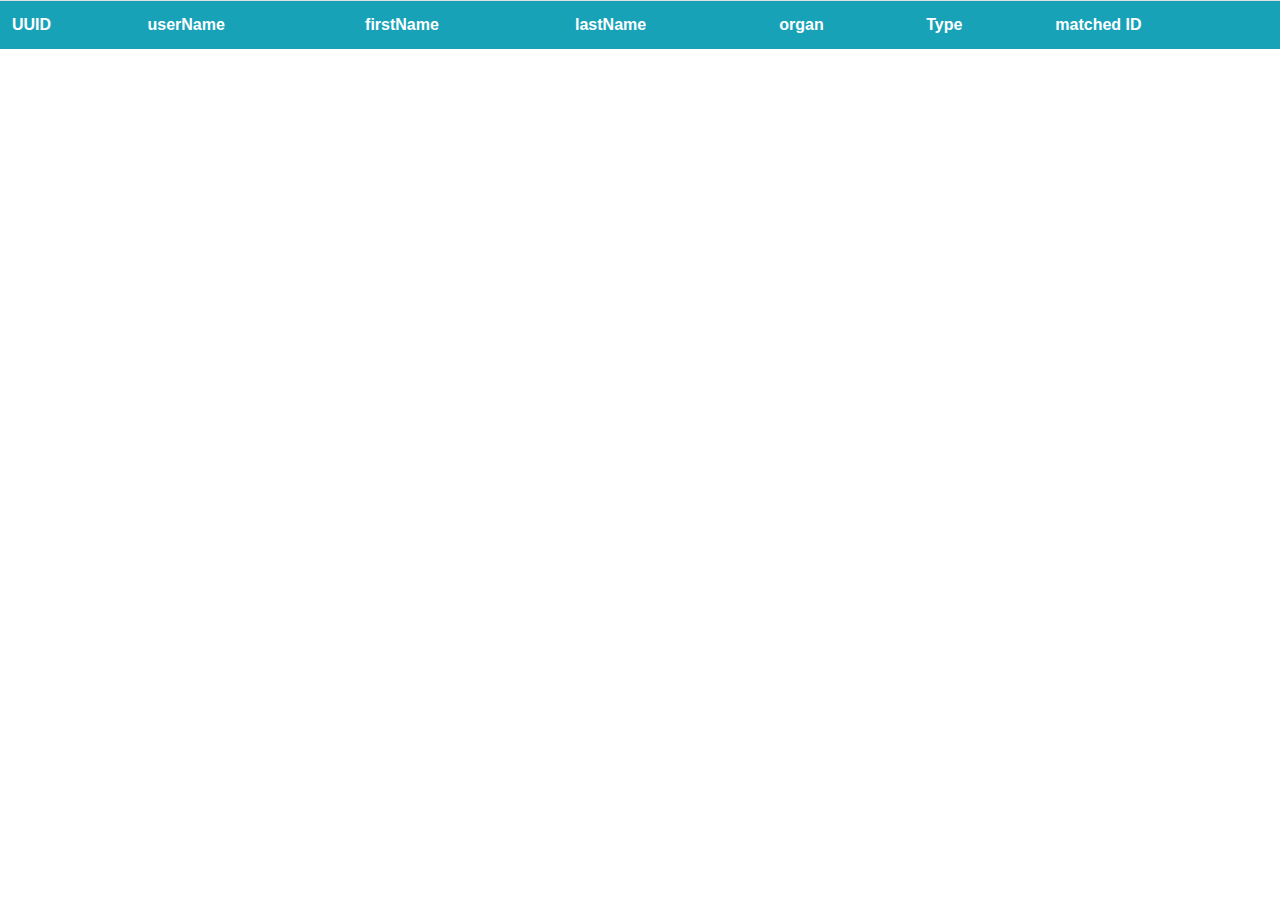
<file: index.html>
<!DOCTYPE html>
<!--[if lt IE 7]>      <html class="no-js lt-ie9 lt-ie8 lt-ie7"> <![endif]-->
<!--[if IE 7]>         <html class="no-js lt-ie9 lt-ie8"> <![endif]-->
<!--[if IE 8]>         <html class="no-js lt-ie9"> <![endif]-->
<!--[if gt IE 8]>      <html class="no-js"> <!--<![endif]-->
<html>

<head>
    <meta charset="utf-8">
    <meta http-equiv="X-UA-Compatible" content="IE=edge">
    <title></title>
    <meta name="description" content="">
    <meta name="viewport" content="width=device-width, initial-scale=1">
    <link rel="stylesheet" href="">
    <link rel="stylesheet" href="https://stackpath.bootstrapcdn.com/bootstrap/4.3.1/css/bootstrap.min.css"
        integrity="sha384-ggOyR0iXCbMQv3Xipma34MD+dH/1fQ784/j6cY/iJTQUOhcWr7x9JvoRxT2MZw1T" crossorigin="anonymous">
    <style>
        th {
            color: #fff;
        }
    </style>
</head>

<body>

    <table class="table table-striped">
        <tr class="bg-info">
            <th>UUID</th>
            <th>userName</th>
            <th>firstName</th>
            <th>lastName</th>
            <th>organ</th>
            <th>Type</th>
            <th>matched ID</th>
        </tr>

        <tbody id="myTable">

        </tbody>
    </table>
    <script src="js/jquery-3.5.1.min.js"></script>


    <script>
        var myArray = []

        $.ajax({
            method: 'GET',
            url: "http://localhost:3000/user/readallUsers",
            success: function (response) {
                myArray = response.message
                buildTable(myArray)
                console.log(typeof myArray)
                console.log(myArray)
                console.log("-----------------------")
                console.log(Object.keys(myArray).length)
                console.log(myArray[0].Key)
                console.log(myArray[0].Record)
                console.log(myArray[0].Record.firstName)
                // console.log(JSON.stringify(myArray))

            }
        })



        function buildTable(data) {
            var table = document.getElementById('myTable')

            for (var i = 0; i < data.length; i++) {

                var row = `<tr>
                             <td>${data[i].Record.UUID}</td>
							<td>${data[i].Record.userName}</td>
                            <td>${data[i].Record.firstName}</td>
                            <td>${data[i].Record.lastName}</td>
                            <td>${data[i].Record.organ}</td>
                            <td>${data[i].Record.type}</td>
                            <td>${data[i].Record.match}</td>
					  </tr>`
                table.innerHTML += row

            }

        }
    </script>
</body>

</html>
</file>
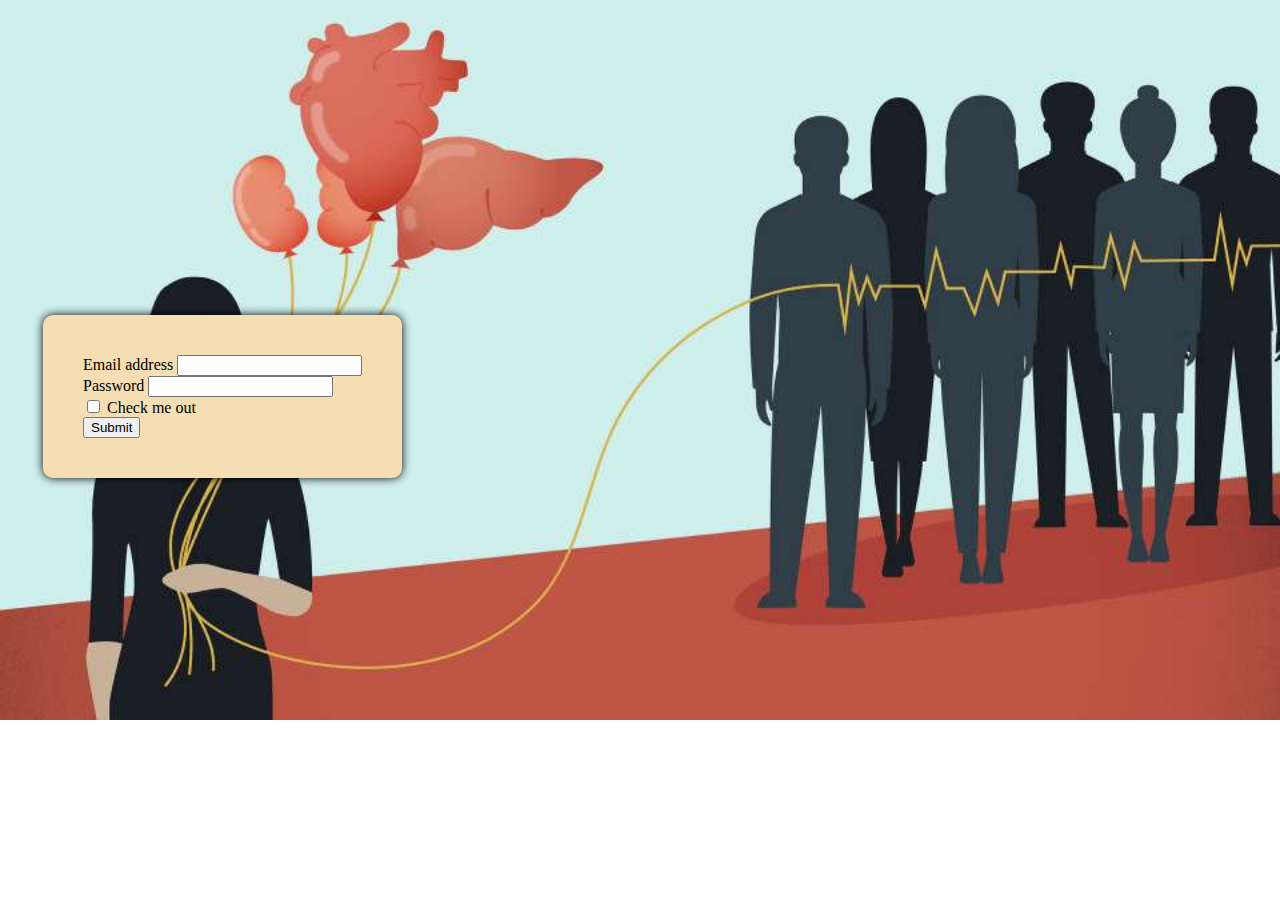
<file: site/index.html>
<!DOCTYPE html>
<!--[if lt IE 7]>      <html class="no-js lt-ie9 lt-ie8 lt-ie7"> <![endif]-->
<!--[if IE 7]>         <html class="no-js lt-ie9 lt-ie8"> <![endif]-->
<!--[if IE 8]>         <html class="no-js lt-ie9"> <![endif]-->
<!--[if gt IE 8]>      <html class="no-js"> <!--<![endif]-->
<html>
    <head>
        <meta charset="utf-8">
        <meta http-equiv="X-UA-Compatible" content="IE=edge">
        <title></title>
        <meta name="description" content="">
        <meta name="viewport" content="width=device-width, initial-scale=1">
        
        <link rel="stylesheet" href="https://cdn.jsdelivr.net/npm/bootstrap@4.6.0/dist/css/bootstrap.min.css" integrity="sha384-B0vP5xmATw1+K9KRQjQERJvTumQW0nPEzvF6L/Z6nronJ3oUOFUFpCjEUQouq2+l" crossorigin="anonymous">
        <link rel="stylesheet" type="text/css" href="css/global.css">
    </head>
    <body class="bg">
        <script src="https://code.jquery.com/jquery-3.5.1.slim.min.js" integrity="sha384-DfXdz2htPH0lsSSs5nCTpuj/zy4C+OGpamoFVy38MVBnE+IbbVYUew+OrCXaRkfj" crossorigin="anonymous"></script>
        <script src="https://cdn.jsdelivr.net/npm/popper.js@1.16.1/dist/umd/popper.min.js" integrity="sha384-9/reFTGAW83EW2RDu2S0VKaIzap3H66lZH81PoYlFhbGU+6BZp6G7niu735Sk7lN" crossorigin="anonymous"></script>
        <script src="https://cdn.jsdelivr.net/npm/bootstrap@4.6.0/dist/js/bootstrap.min.js" integrity="sha384-+YQ4JLhjyBLPDQt//I+STsc9iw4uQqACwlvpslubQzn4u2UU2UFM80nGisd026JF" crossorigin="anonymous"></script>
        
        <section class="container-fluid ">
            <section class="row justify-content-center">
                <section class="col-12 col-sm-6 col-md-3">
                    <form class="form-container">
                        <div class="form-group">
                          <label for="exampleInputEmail1">Email address</label>
                          <input type="email" class="form-control" id="exampleInputEmail1" aria-describedby="emailHelp">
                        </div>
                        <div class="form-group">
                          <label for="exampleInputPassword1">Password</label>
                          <input type="password" class="form-control" id="exampleInputPassword1">
                        </div>
                        <div class="form-group form-check">
                          <input type="checkbox" class="form-check-input" id="exampleCheck1">
                          <label class="form-check-label" for="exampleCheck1">Check me out</label>
                        </div>
                        <button type="submit" class="btn btn-primary btn-block" onclick="loadLandinPage()">Submit</button>
                      </form>           
                </section>
            </section>

        </section>
        <script>
          function loadLandinPage(){
            window.open("http://127.0.0.1:5500/site/landing.html#","_blank");
          }
        </script>
    </body>
</html>
</file>
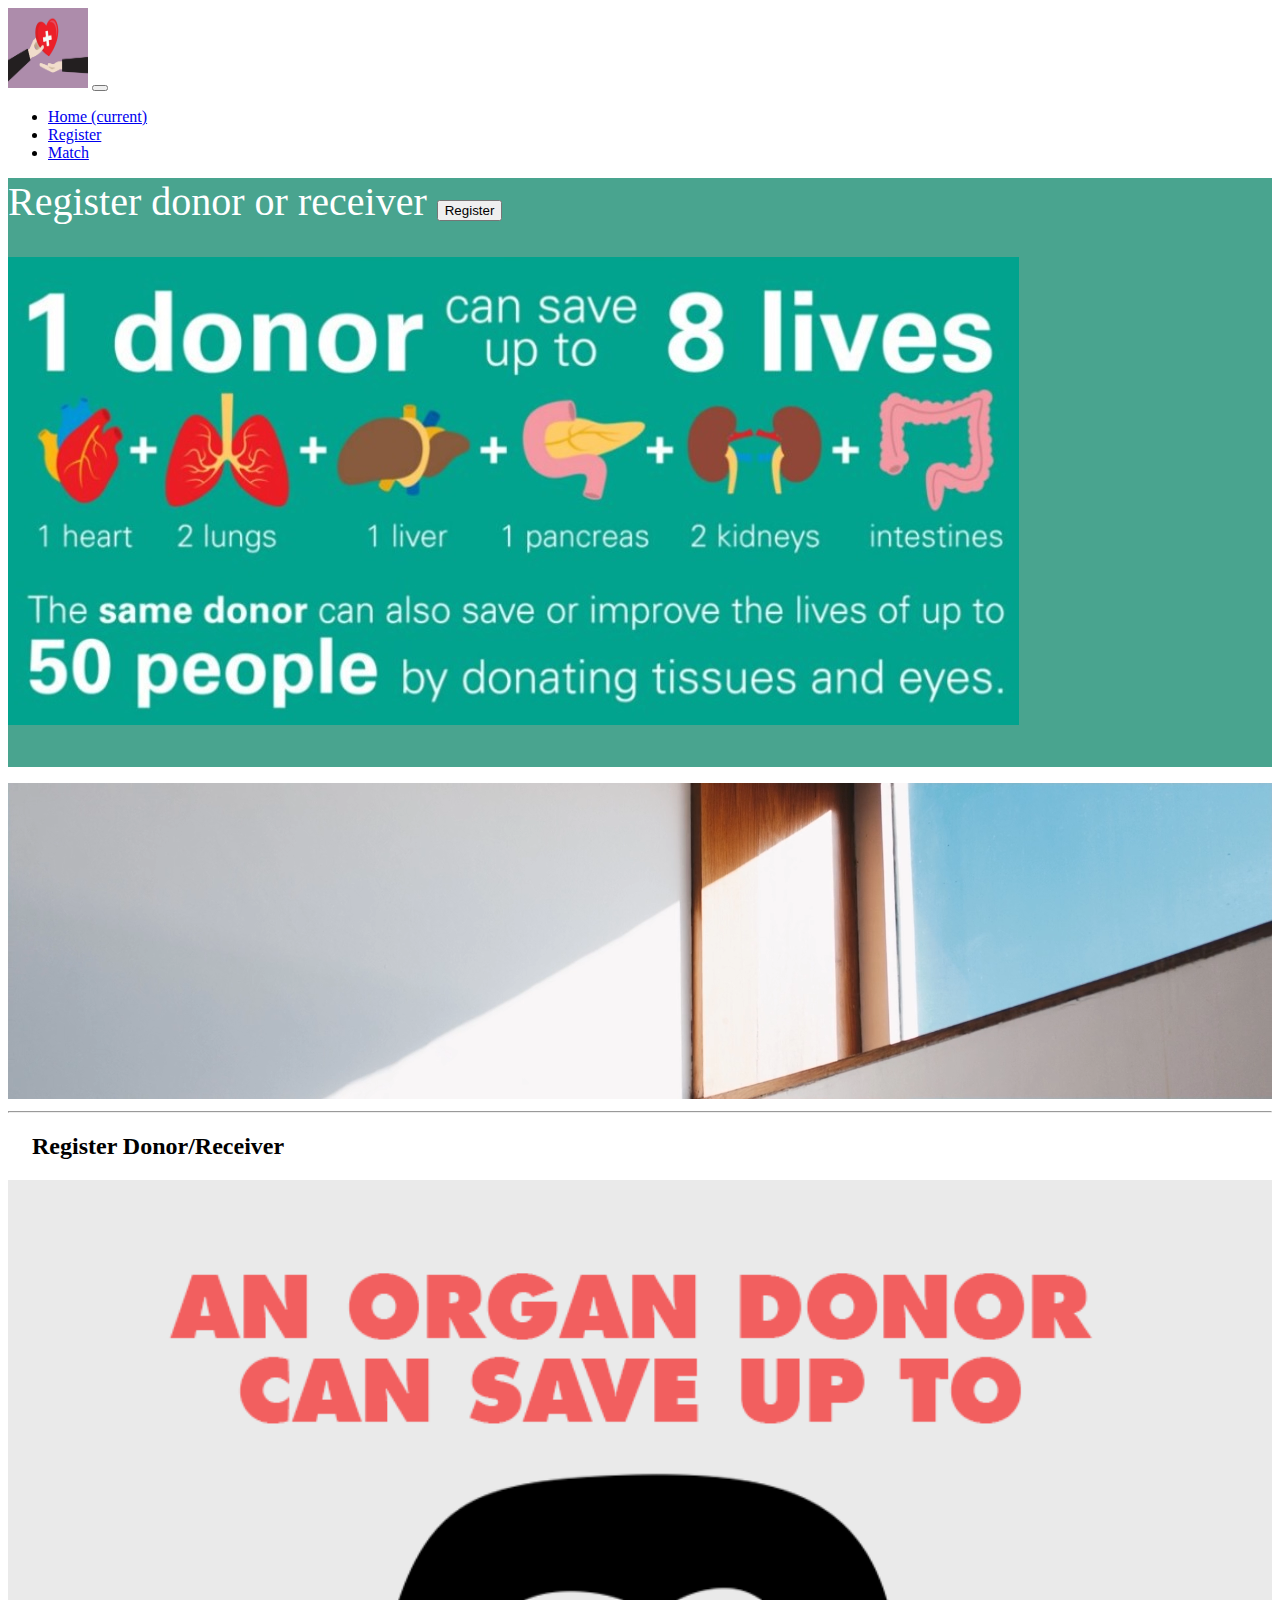
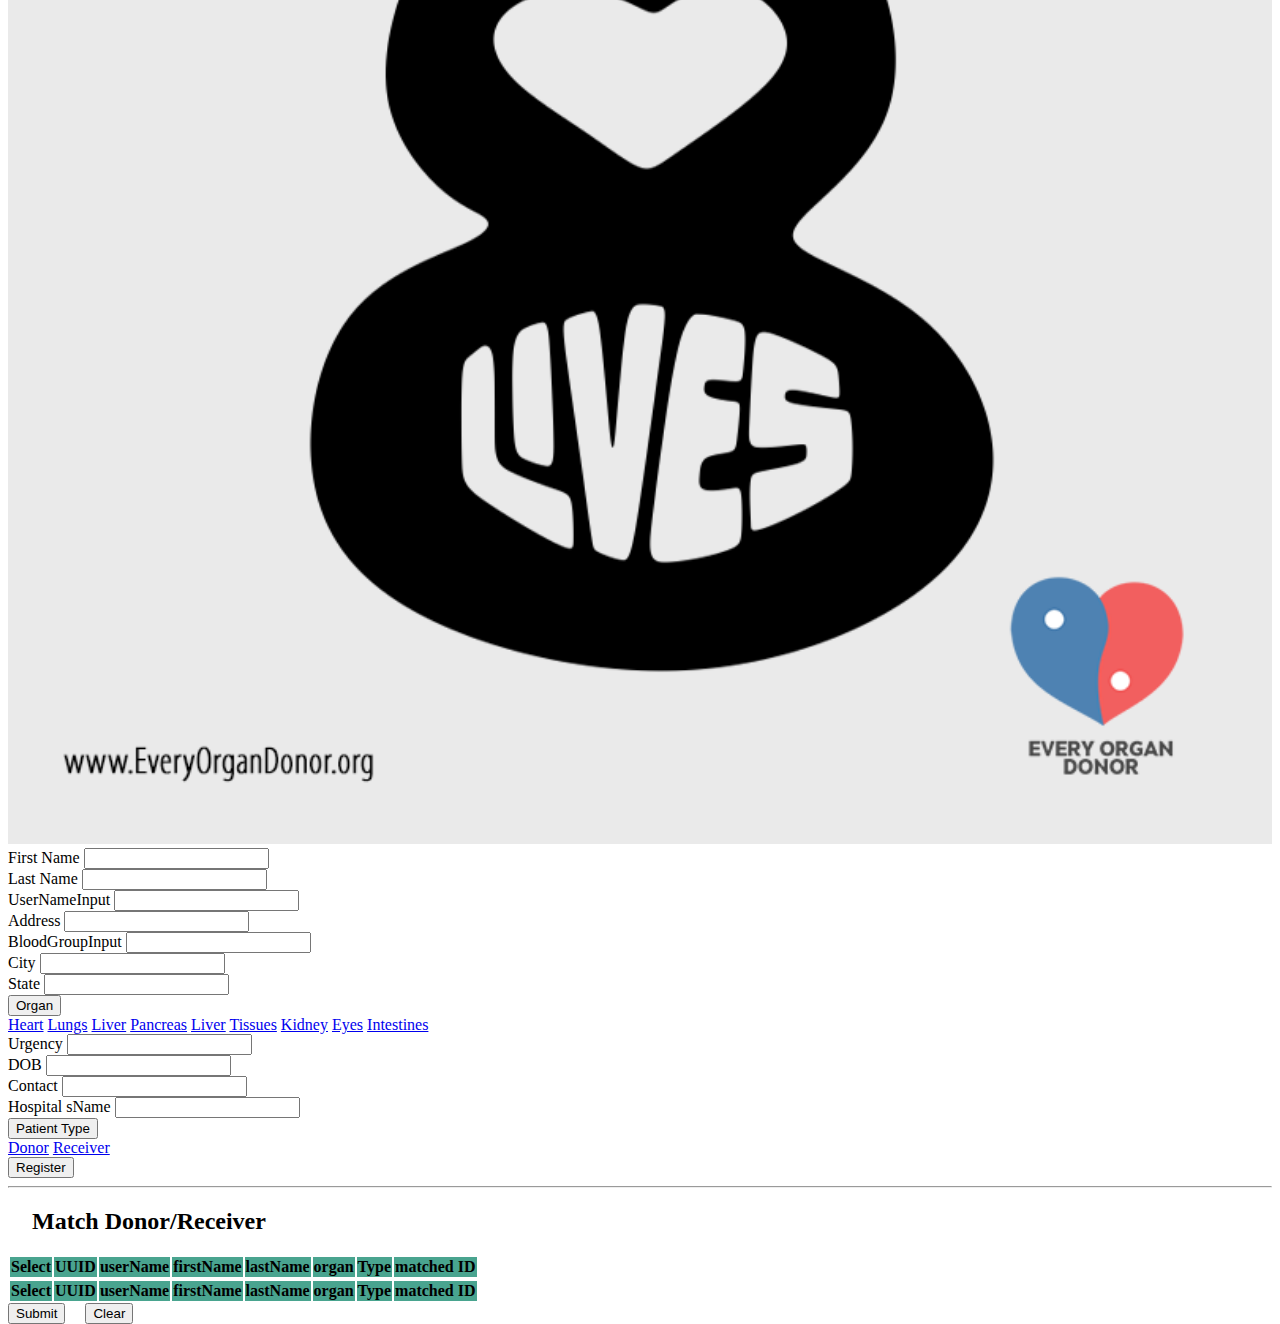
<file: site/landing (copy).html>
<!DOCTYPE html>
<html>

<head>
  <meta charset="utf-8">
  <meta http-equiv="X-UA-Compatible" content="IE=edge">
  <title></title>
  <meta name="description" content="">
  <meta name="viewport" content="width=device-width, initial-scale=1">
  <link rel="stylesheet" href="https://cdn.jsdelivr.net/npm/bootstrap@4.6.0/dist/css/bootstrap.min.css"
    integrity="sha384-B0vP5xmATw1+K9KRQjQERJvTumQW0nPEzvF6L/Z6nronJ3oUOFUFpCjEUQouq2+l" crossorigin="anonymous">
  <link rel="stylesheet" type="text/css" href="css/global.css">
</head>

<body>
  <script src="https://code.jquery.com/jquery-3.5.1.slim.min.js"
    integrity="sha384-DfXdz2htPH0lsSSs5nCTpuj/zy4C+OGpamoFVy38MVBnE+IbbVYUew+OrCXaRkfj" crossorigin="anonymous">
  </script>
  <script src="https://cdn.jsdelivr.net/npm/popper.js@1.16.1/dist/umd/popper.min.js"
    integrity="sha384-9/reFTGAW83EW2RDu2S0VKaIzap3H66lZH81PoYlFhbGU+6BZp6G7niu735Sk7lN" crossorigin="anonymous">
  </script>
  <script src="https://cdn.jsdelivr.net/npm/bootstrap@4.6.0/dist/js/bootstrap.min.js"
    integrity="sha384-+YQ4JLhjyBLPDQt//I+STsc9iw4uQqACwlvpslubQzn4u2UU2UFM80nGisd026JF" crossorigin="anonymous">
  </script>
  <nav class="navbar navbar-expand-lg navbar-light bg-light fixed-top">
    <div class="container">
      <a class="navbar-brand" href="#"><img src="images/organ_donation_red_cross_iStock-1213891617.jpg"
          class="img-thumbnail" alt="..." width="80px" height="80px"></a>
      <button class="navbar-toggler" type="button" data-toggle="collapse" data-target="#navbarNav"
        aria-controls="navbarNav" aria-expanded="false" aria-label="Toggle navigation">
        <span class="navbar-toggler-icon"></span>
      </button>
      <div class="collapse navbar-collapse justify-content-end" id="navbarNav">
        <ul class="navbar-nav">
          <li class="nav-item active">
            <a class="nav-link" href="#">Home <span class="sr-only">(current)</span></a>
          </li>
          <li class="nav-item">
            <a class="nav-link" href="#registerSection">Register</a>
          </li>
          <li class="nav-item">
            <a class="nav-link" href="#matchSection">Match</a>
          </li>
        </ul>
      </div>
    </div>
  </nav>
  <header class="page-header gradient ">
    <div class="container pt-3">
      <div class="row align-items-center ">
        <div class="col-md-5 " ;>Register donor or receiver
          <button type="button" class="btn btn-primary btn-lg">Register</button>
        </div>
        <div class="col-md-5"><img src="images/1-One-donor-can-save-eight-lives.jpg" width="auto" ; height="auto" ;
            style="margin-top: 2rem; margin-bottom: 2rem; "></div>
      </div>
    </div>
  </header>
  <section class="container-fluid " style="padding-top: 1em;">
    <video width="100%" height="100%" playsinline autoplay muted loop>
      <source src="images/Design2_OTS.mp4" type="video/mp4">

      Your browser does not support the video tag.
    </video>
  </section>
  <!--REGISTRATION SECTION-->
  <hr id="registerSection">
  <h2 style="padding-left: 1em;">Register Donor/Receiver</h2>
  <section class="register">
    <div class="container-fluid pt-3">
      <div class="row">
        <div class="col-md-6 ">
          <img src="images/8lives.png" width="100%" height="100%">
        </div>
        <div class="col-md-6">
          <form>
            <div class="form-group">
              <label for="firstnameInput">First Name</label>
              <input type="text" class="form-control" id="firstnameInput">
            </div>
            <div class="form-group">
              <label for="lastnameInput">Last Name</label>
              <input type="text" class="form-control" id="lastnameInput" placeholder="">
            </div>
            <div class="form-group">
              <label for="">UserNameInput</label>
              <input type="text" class="form-control" id="UserNameInput" placeholder="">
            </div>
            <div class="form-group">
              <label for="addressInput">Address</label>
              <input type="text" class="form-control" id="addressInput" placeholder="">
            </div>
            <div class="form-group">
              <label for="">BloodGroupInput</label>
              <input type="text" class="form-control" id="BloodGroupInput" placeholder="">
            </div>
            <div class="form-group">
              <label for="cityInput">City</label>
              <input type="text" class="form-control" id="cityInput" placeholder="">
            </div>
            <div class="form-group">
              <label for="StateInput">State</label>
              <input type="text" class="form-control" id="StateInput" placeholder="">
            </div>
            <div class="dropdown">
              <button class="btn btn-secondary dropdown-toggle" type="button" id="organdropdownMenuButton"
                data-toggle="dropdown" aria-haspopup="true" aria-expanded="false">
                Organ
              </button>
              <div class="dropdown-menu" aria-labelledby="orgdropdownMenuButton">
                <a class="dropdown-item" href=javascript:void(0);>Heart</a>
                <a class="dropdown-item" href=javascript:void(0);>Lungs</a>
                <a class="dropdown-item" href=javascript:void(0);>Liver</a>
                <a class="dropdown-item" href=javascript:void(0);>Pancreas</a>
                <a class="dropdown-item" href=javascript:void(0);>Liver</a>
                <a class="dropdown-item" href=javascript:void(0);>Tissues</a>
                <a class="dropdown-item" href=javascript:void(0);>Kidney</a>
                <a class="dropdown-item" href=javascript:void(0);>Eyes</a>
                <a class="dropdown-item" href=javascript:void(0);>Intestines</a>
              </div>
            </div>
            <script>
              var selText;
              $(".dropdown-menu a").click(function () {
                selText = $(this).text();
                $(this).parents('.dropdown').find('.dropdown-toggle').html(selText +
                  ' <span class="caret"></span>');

                // $(this).parents('.dropdown').find('.dropdown-toggle').val($(this).data('value'));

              });
            </script>
            <div class="form-group">
              <label for="UrgencyInput">Urgency</label>
              <input type="text" class="form-control" id="UrgencyInput" placeholder="">
            </div>
            <div class="form-group">
              <label for="DOBInput">DOB</label>
              <input type="text" class="form-control" id="DOBInput" placeholder="">
            </div>
            <div class="form-group">
              <label for="contactInput">Contact</label>
              <input type="text" class="form-control" id="contactInput" placeholder="">
            </div>
            <div class="form-group">
              <label for="hospitalNameInput">Hospital sName</label>
              <input type="text" class="form-control" id="hospitalNameInput" placeholder="">
            </div>
            <div class="dropdown2">
              <button class="btn btn-secondary dropdown-toggle" type="button" id="patientTypeButton"
                data-toggle="dropdown" aria-haspopup="true" aria-expanded="false">
                Patient Type
              </button>
              <div class="dropdown-menu" aria-labelledby="ptTypeButton">
                <a class="dropdown-item" href=javascript:void(0);>Donor</a>
                <a class="dropdown-item" href=javascript:void(0);>Receiver</a>

              </div>
            </div>
            <script>
              var typeText;
              $(".dropdown-menu a").click(function () {
                typeText = $(this).text();
                $(this).parents('.dropdown2').find('.dropdown-toggle').html(typeText +
                  ' <span class="caret"></span>');
                $(this).parents('.dropdown2').find('.dropdown-toggle').val($(this).data('value'));

              });
            </script>
          </form>
          <script>
            function register() {
              // alert($("#organdropdownMenuButton").text());
              //alert(document.getElementById("patientTypeButton").value);
              var settings = {
                "url": "http://localhost:3000/user/",
                "method": "POST",
                "timeout": 0,
                "headers": {
                  "Content-Type": "application/json"
                },
                "data": JSON.stringify({
                  "FirstName": document.getElementById("firstnameInput").value,
                  "LastName": document.getElementById("lastnameInput").value,
                  "UserName": document.getElementById("UserNameInput").value,
                  "AddressOne": document.getElementById("addressInput").value,
                  "BloodGroup": document.getElementById("BloodGroupInput").value,
                  "City": document.getElementById("cityInput").value,
                  "State": document.getElementById("StateInput").value,
                  "Organ": $("#organdropdownMenuButton").text(),
                  "Urgency": document.getElementById("UrgencyInput").value,
                  "DOB": document.getElementById("DOBInput").value,
                  "Contact": document.getElementById("contactInput").value,
                  "HospitalName": document.getElementById("hospitalNameInput").value,
                  "Type": $("#patientTypeButton").text(),
                  "Match": ""
                }),
              };

              $.ajax(settings).done(function (response) {
                console.log(response);
                alert(response.message);
              });
            }
          </script>
        </div>

      </div>
      <div class="row justify-content-center pt-3">
        <input class="btn-primary" type="button" id="submitMatch" value="Register" onclick="register()">
      </div>
    </div>
  </section>

  <hr id="matchSection">
  <h2 style="padding-left: 1em;">Match Donor/Receiver</h2>
  <section class="allUsers ">
    <div class="container-fluid pt-3">
      <div class="row">

        <!--Donor table data-->

        <div class="col-md-6">
          <table class="table table-striped">
            <tr class="bg-info">
              <th>Select</th>
              <th>UUID</th>
              <th>userName</th>
              <th>firstName</th>
              <th>lastName</th>
              <th>organ</th>
              <th>Type</th>
              <th>matched ID</th>
            </tr>

            <tbody id="myTable">

            </tbody>
          </table>

          <script>
            var myArray = []
            $.ajax({
              method: 'GET',
              url: "http://localhost:3000/user/readallUsers",
              success: function (response) {
                myArray = response.message
                buildTable(myArray)
                // console.log(typeof myArray)
                // console.log(myArray)
                // console.log("-----------------------")
                // console.log(Object.keys(myArray).length)
                // console.log(myArray[0].Key)
                // console.log(myArray[0].Record)
                // console.log(myArray[0].Record.firstName)
                // console.log(JSON.stringify(myArray))

              }
            })

            function buildTable(data) {
              var table = document.getElementById('myTable')

              for (var i = 0; i < data.length; i++) {
                //alert(data[i].Record.type)
                if (data[i].Record.type == "Donor") {
                  var row = `<tr>
                                      <td><input type="radio" id="" name="donor" value=${data[i].Record.UUID}> </td>
                                      <td>${data[i].Record.UUID}</td>
                        <td>${data[i].Record.userName}</td>
                                      <td>${data[i].Record.firstName}</td>
                                      <td>${data[i].Record.lastName}</td>
                                      <td>${data[i].Record.organ}</td>
                                      <td>${data[i].Record.type}</td>
                                      <td>${data[i].Record.match}</td>
                      </tr>`
                  table.innerHTML += row

                }

              }

            }
          </script>

          <!--Receiver table data-->

        </div>
        <div class="col-md-6">
          <table class="table table-striped">
            <tr class="bg-info">
              <th>Select</th>
              <th>UUID</th>
              <th>userName</th>
              <th>firstName</th>
              <th>lastName</th>
              <th>organ</th>
              <th>Type</th>
              <th>matched ID</th>
            </tr>
            <tbody id="myTable2">     </tbody>
          </table>


          <script>
            var myArray2 = []
            $.ajax({
              method: 'GET',
              url: "http://localhost:3000/user/readallUsers",
              success: function (response) {
                myArray2 = response.message
                buildTable2(myArray2)
              }
            })

            function buildTable2(data) {
              var table2 = document.getElementById('myTable2')

              for (var i = 0; i < data.length; i++) {
                if (data[i].Record.type == "Receiver") {
                  var row = `<tr>
				      <td><input type="radio" id="" name="receiver" value=${data[i].Record.UUID}> </td>
                                      <td>${data[i].Record.UUID}</td>
                        <td>${data[i].Record.userName}</td>
                                      <td>${data[i].Record.firstName}</td>
                                      <td>${data[i].Record.lastName}</td>
                                      <td>${data[i].Record.organ}</td>
                                      <td>${data[i].Record.type}</td>
                                      <td>${data[i].Record.match}</td>
                      </tr>`
                  table2.innerHTML += row

                }


              }

            }
          </script>
        </div>
      </div>

      <div class="row justify-content-center">
        <input class="btn-primary" type="button" id="submitMatch" value="Submit" onclick="submitMatch()">
        <input class="btn-primary" type="button" id="clearSelection" value="Clear" style="margin-left: 1rem;">
      </div>
    </div>
    <script>
      function submitMatch() {
        var donorRadiosBtn = document.getElementsByName('donor');
        var donor, receiver;
        for (var i = 0, length = donorRadiosBtn.length; i < length; i++) {
          if (donorRadiosBtn[i].checked) {
            // do whatever you want with the checked radio
            // alert(donorRadiosBtn[i].value);
            donor = donorRadiosBtn[i].value;
            // only one radio can be logically checked, don't check the rest
            break;
          }
        }
        var receiverRadiosBtn = document.getElementsByName('receiver');

        for (var i = 0, length = receiverRadiosBtn.length; i < length; i++) {
          if (receiverRadiosBtn[i].checked) {
            // do whatever you want with the checked radio
            //alert(receiverRadiosBtn[i].value);
            receiver = receiverRadiosBtn[i].value
            // only one radio can be logically checked, don't check the rest
            break;
          }
        }

        var settings = {
          "url": "http://localhost:3000/user/match",
          "method": "POST",
          "timeout": 0,
          "headers": {
            "Content-Type": "application/json"
          },
          "data": JSON.stringify({
            "userID_0": donor,
            "userID_1": receiver
          }),
          //"data": JSON.stringify({"userID_0":"rs","userID_1":"sk"}),
        };

        $.ajax(settings).done(function (response) {
          console.log(response);
          alert(response.message);
        });
      }
    </script>
  </section>


</body>

</html>
</file>
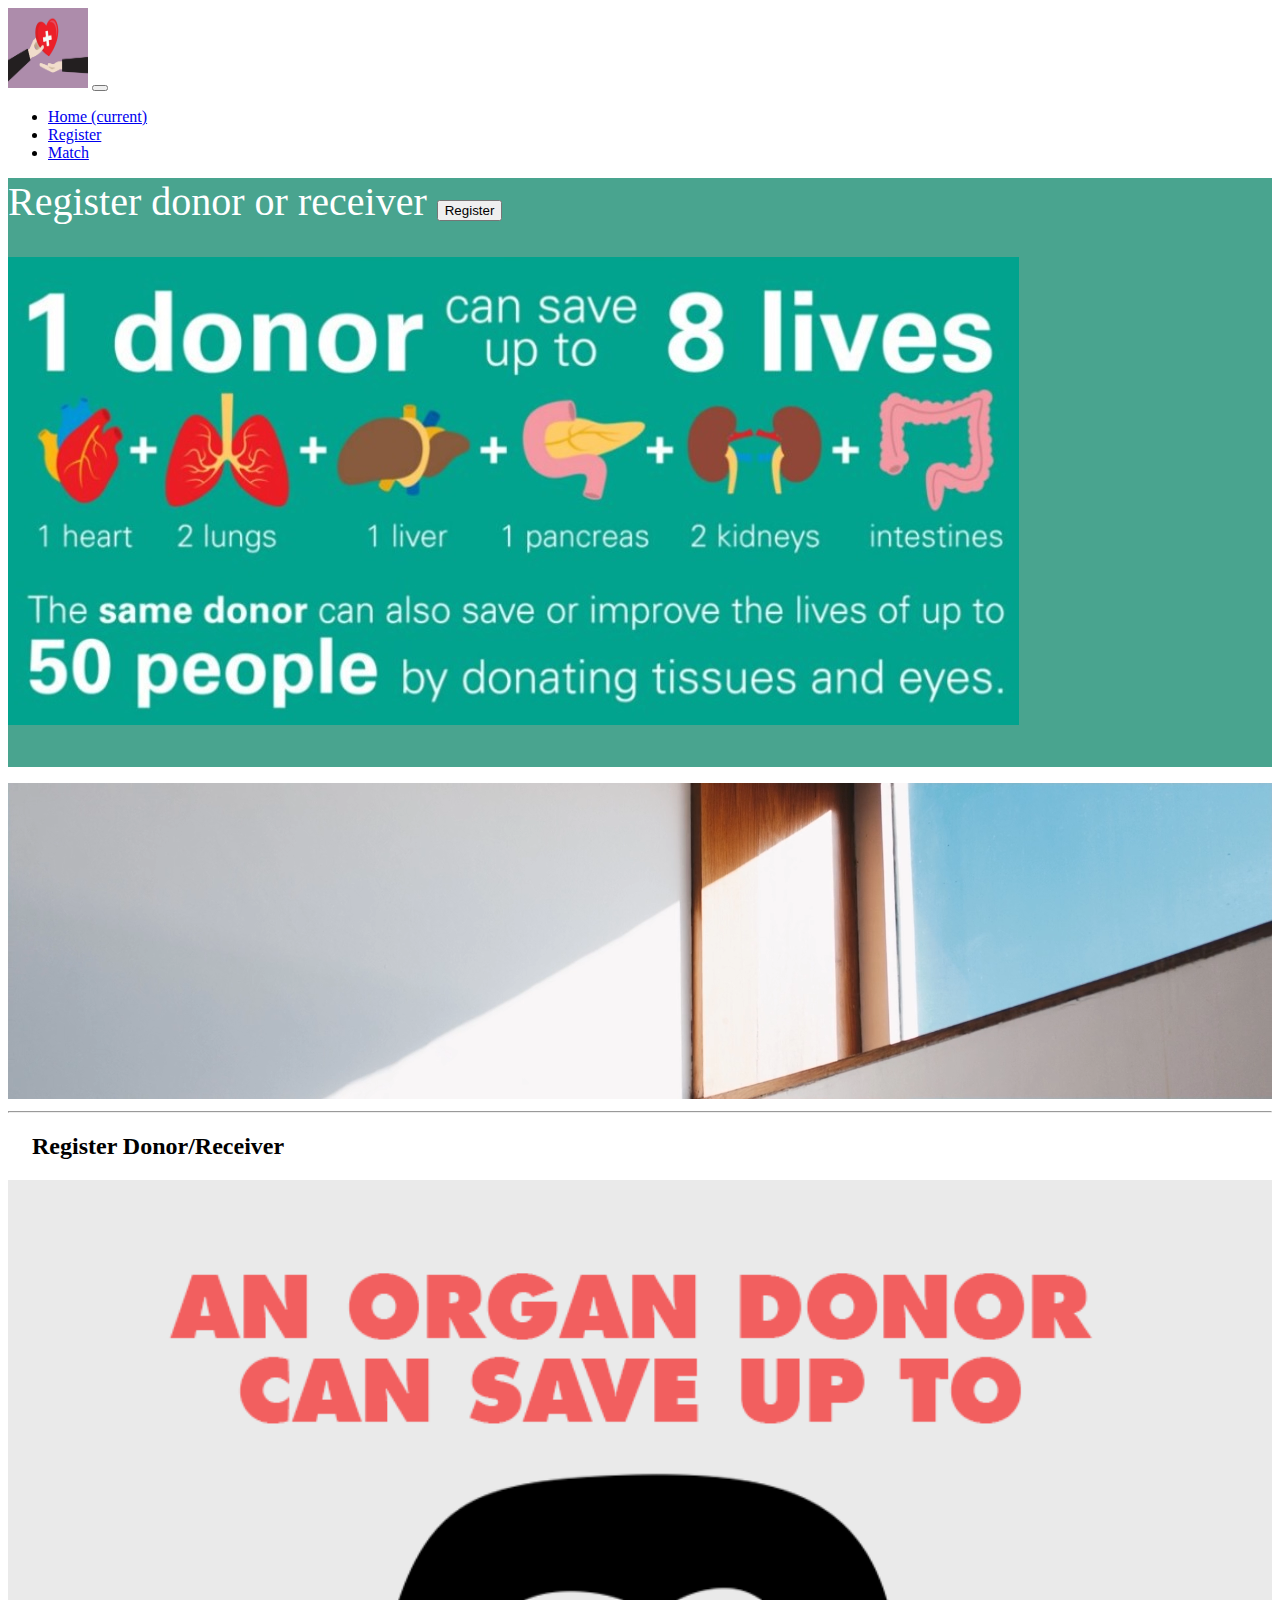
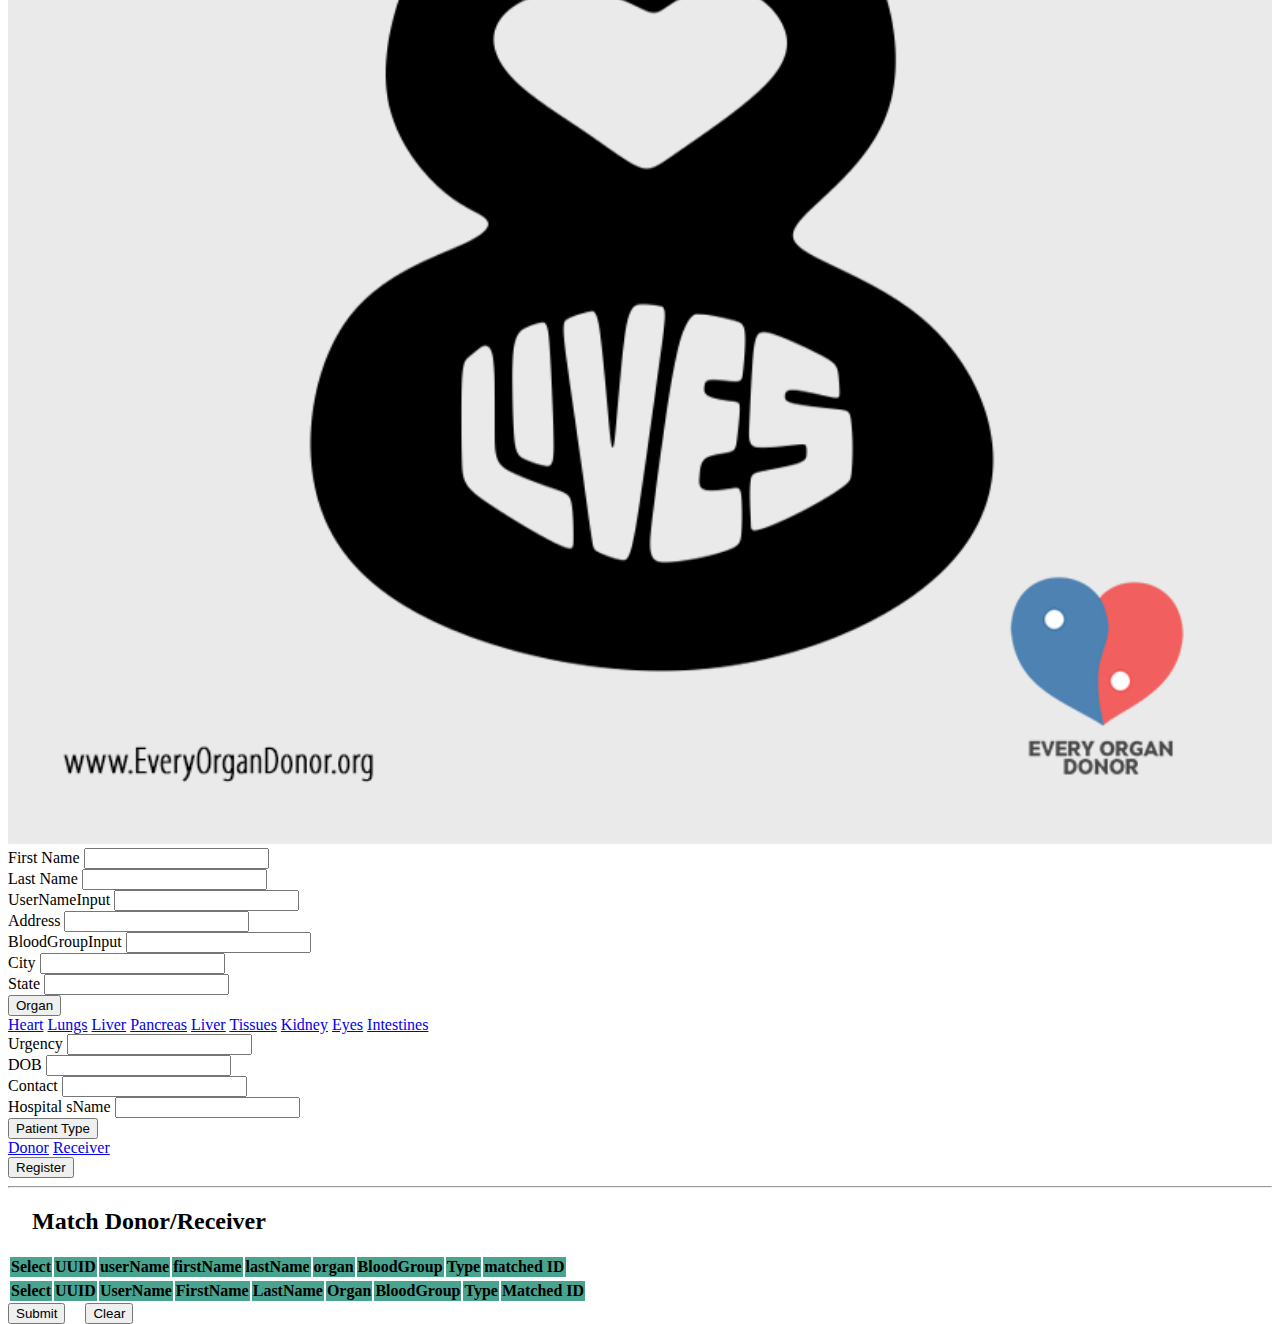
<file: site/landing.html>
<!DOCTYPE html>
<html>

<head>
  <meta charset="utf-8">
  <meta http-equiv="X-UA-Compatible" content="IE=edge">
  <title></title>
  <meta name="description" content="">
  <meta name="viewport" content="width=device-width, initial-scale=1">
  <link rel="stylesheet" href="https://cdn.jsdelivr.net/npm/bootstrap@4.6.0/dist/css/bootstrap.min.css"
    integrity="sha384-B0vP5xmATw1+K9KRQjQERJvTumQW0nPEzvF6L/Z6nronJ3oUOFUFpCjEUQouq2+l" crossorigin="anonymous">
  <link rel="stylesheet" type="text/css" href="css/global.css">
</head>

<body>
  <script src="https://code.jquery.com/jquery-3.5.1.slim.min.js"
    integrity="sha384-DfXdz2htPH0lsSSs5nCTpuj/zy4C+OGpamoFVy38MVBnE+IbbVYUew+OrCXaRkfj" crossorigin="anonymous">
  </script>
  <script src="https://cdn.jsdelivr.net/npm/popper.js@1.16.1/dist/umd/popper.min.js"
    integrity="sha384-9/reFTGAW83EW2RDu2S0VKaIzap3H66lZH81PoYlFhbGU+6BZp6G7niu735Sk7lN" crossorigin="anonymous">
  </script>
  <script src="https://cdn.jsdelivr.net/npm/bootstrap@4.6.0/dist/js/bootstrap.min.js"
    integrity="sha384-+YQ4JLhjyBLPDQt//I+STsc9iw4uQqACwlvpslubQzn4u2UU2UFM80nGisd026JF" crossorigin="anonymous">
  </script>
  <nav class="navbar navbar-expand-lg navbar-light bg-light fixed-top">
    <div class="container">
      <a class="navbar-brand" href="#"><img src="images/organ_donation_red_cross_iStock-1213891617.jpg"
          class="img-thumbnail" alt="..." width="80px" height="80px"></a>
      <button class="navbar-toggler" type="button" data-toggle="collapse" data-target="#navbarNav"
        aria-controls="navbarNav" aria-expanded="false" aria-label="Toggle navigation">
        <span class="navbar-toggler-icon"></span>
      </button>
      <div class="collapse navbar-collapse justify-content-end" id="navbarNav">
        <ul class="navbar-nav">
          <li class="nav-item active">
            <a class="nav-link" href="#">Home <span class="sr-only">(current)</span></a>
          </li>
          <li class="nav-item">
            <a class="nav-link" href="#registerSection">Register</a>
          </li>
          <li class="nav-item">
            <a class="nav-link" href="#matchSection">Match</a>
          </li>
        </ul>
      </div>
    </div>
  </nav>
  <header class="page-header gradient ">
    <div class="container pt-3">
      <div class="row align-items-center ">
        <div class="col-md-5 " ;>Register donor or receiver
          <button type="button" class="btn btn-primary btn-lg">Register</button>
        </div>
        <div class="col-md-5"><img src="images/1-One-donor-can-save-eight-lives.jpg" width="auto" ; height="auto" ;
            style="margin-top: 2rem; margin-bottom: 2rem; "></div>
      </div>
    </div>
  </header>
  <section class="container-fluid " style="padding-top: 1em;">
    <video width="100%" height="100%" playsinline autoplay muted loop>
      <source src="images/Design2_OTS.mp4" type="video/mp4">

      Your browser does not support the video tag.
    </video>
  </section>
  <!--REGISTRATION SECTION-->
  <hr id="registerSection">
  <h2 style="padding-left: 1em;">Register Donor/Receiver</h2>
  <section class="register">
    <div class="container-fluid pt-3">
      <div class="row">
        <div class="col-md-6 ">
          <img src="images/8lives.png" width="100%" height="100%">
        </div>
        <div class="col-md-6">
          <form>
            <div class="form-group">
              <label for="firstnameInput">First Name</label>
              <input type="text" class="form-control" id="firstnameInput">
            </div>
            <div class="form-group">
              <label for="lastnameInput">Last Name</label>
              <input type="text" class="form-control" id="lastnameInput" placeholder="">
            </div>
            <div class="form-group">
              <label for="">UserNameInput</label>
              <input type="text" class="form-control" id="UserNameInput" placeholder="">
            </div>
            <div class="form-group">
              <label for="addressInput">Address</label>
              <input type="text" class="form-control" id="addressInput" placeholder="">
            </div>
            <div class="form-group">
              <label for="">BloodGroupInput</label>
              <input type="text" class="form-control" id="BloodGroupInput" placeholder="">
            </div>
            <div class="form-group">
              <label for="cityInput">City</label>
              <input type="text" class="form-control" id="cityInput" placeholder="">
            </div>
            <div class="form-group">
              <label for="StateInput">State</label>
              <input type="text" class="form-control" id="StateInput" placeholder="">
            </div>
            <div class="dropdown">
              <button class="btn btn-secondary dropdown-toggle" type="button" id="organdropdownMenuButton"
                data-toggle="dropdown" aria-haspopup="true" aria-expanded="false">
                Organ
              </button>
              <div class="dropdown-menu" aria-labelledby="orgdropdownMenuButton">
                <a class="dropdown-item" href=javascript:void(0);>Heart</a>
                <a class="dropdown-item" href=javascript:void(0);>Lungs</a>
                <a class="dropdown-item" href=javascript:void(0);>Liver</a>
                <a class="dropdown-item" href=javascript:void(0);>Pancreas</a>
                <a class="dropdown-item" href=javascript:void(0);>Liver</a>
                <a class="dropdown-item" href=javascript:void(0);>Tissues</a>
                <a class="dropdown-item" href=javascript:void(0);>Kidney</a>
                <a class="dropdown-item" href=javascript:void(0);>Eyes</a>
                <a class="dropdown-item" href=javascript:void(0);>Intestines</a>
              </div>
            </div>
            <script>
              var selText;
              $(".dropdown-menu a").click(function () {
                selText = $(this).text();
                $(this).parents('.dropdown').find('.dropdown-toggle').html(selText +
                  ' <span class="caret"></span>');

                // $(this).parents('.dropdown').find('.dropdown-toggle').val($(this).data('value'));

              });
            </script>
            <div class="form-group">
              <label for="UrgencyInput">Urgency</label>
              <input type="text" class="form-control" id="UrgencyInput" placeholder="">
            </div>
            <div class="form-group">
              <label for="DOBInput">DOB</label>
              <input type="text" class="form-control" id="DOBInput" placeholder="">
            </div>
            <div class="form-group">
              <label for="contactInput">Contact</label>
              <input type="text" class="form-control" id="contactInput" placeholder="">
            </div>
            <div class="form-group">
              <label for="hospitalNameInput">Hospital sName</label>
              <input type="text" class="form-control" id="hospitalNameInput" placeholder="">
            </div>
            <div class="dropdown2">
              <button class="btn btn-secondary dropdown-toggle" type="button" id="patientTypeButton"
                data-toggle="dropdown" aria-haspopup="true" aria-expanded="false">
                Patient Type
              </button>
              <div class="dropdown-menu" aria-labelledby="ptTypeButton">
                <a class="dropdown-item" href=javascript:void(0);>Donor</a>
                <a class="dropdown-item" href=javascript:void(0);>Receiver</a>

              </div>
            </div>
            <script>
              var typeText;
              $(".dropdown-menu a").click(function () {
                typeText = $(this).text();
                $(this).parents('.dropdown2').find('.dropdown-toggle').html(typeText +
                  ' <span class="caret"></span>');
                $(this).parents('.dropdown2').find('.dropdown-toggle').val($(this).data('value'));

              });
            </script>
          </form>
          <script>
            function register() {
              // alert($("#organdropdownMenuButton").text());
              //alert(document.getElementById("patientTypeButton").value);
              var settings = {
                "url": "http://localhost:3000/user/",
                "method": "POST",
                "timeout": 0,
                "headers": {
                  "Content-Type": "application/json"
                },
                "data": JSON.stringify({
                  "FirstName": document.getElementById("firstnameInput").value,
                  "LastName": document.getElementById("lastnameInput").value,
                  "UserName": document.getElementById("UserNameInput").value,
                  "AddressOne": document.getElementById("addressInput").value,
                  "BloodGroup": document.getElementById("BloodGroupInput").value,
                  "City": document.getElementById("cityInput").value,
                  "State": document.getElementById("StateInput").value,
                  "Organ": $("#organdropdownMenuButton").text().trim(),
                  "Urgency": document.getElementById("UrgencyInput").value,
                  "DOB": document.getElementById("DOBInput").value,
                  "Contact": document.getElementById("contactInput").value,
                  "HospitalName": document.getElementById("hospitalNameInput").value,
                  "Type": $("#patientTypeButton").text().trim(),
                  "Match": ""
                }),
              };

              $.ajax(settings).done(function (response) {
                console.log(response);
                alert(response.message);
              });
            }
          </script>
        </div>

      </div>
      <div class="row justify-content-center pt-3">
        <input class="btn-primary" type="button" id="submitMatch" value="Register" onclick="register()">
      </div>
    </div>
  </section>

  <hr id="matchSection">
  <h2 style="padding-left: 1em;">Match Donor/Receiver</h2>
  <section class="allUsers ">
    <div class="container-fluid pt-3">
      <div class="row">

        <!--Donor table data-->

        <div class="col-md-6">
          <table class="table table-striped">
            <tr class="bg-info">
              <th>Select</th>
              <th>UUID</th>
              <th>userName</th>
              <th>firstName</th>
              <th>lastName</th>
              <th>organ</th>
              <th>BloodGroup</th>
              <th>Type</th>
              <th>matched ID</th>
            </tr>

            <tbody id="myTable">

            </tbody>
          </table>
          <script src="https://code.jquery.com/jquery-3.2.1.min.js"></script>

          <script>
            var myArray = []
            $.ajax({
              method: 'GET',
              url: "http://localhost:3000/user/readallUsers",
              success: function (response) {
                myArray = response.message
                buildTable(myArray)
                // console.log(typeof myArray)
                // console.log(myArray)
                // console.log("-----------------------")
                // console.log(Object.keys(myArray).length)
                // console.log(myArray[0].Key)
                // console.log(myArray[0].Record)
                // console.log(myArray[0].Record.firstName)
                // console.log(JSON.stringify(myArray))

              }
            })

            function buildTable(data) {
              var table = document.getElementById('myTable')

              for (var i = 0; i < data.length; i++) {
                //alert(data[i].Record.UUID + data[i].Record.type)
                if (data[i].Record.type.trim() == "Donor") {
                 // alert("inside")
                  var row = `<tr>
                                      <td><input type="radio" id="" name="donor" value=${data[i].Record.UUID}> </td>
                                      <td>${data[i].Record.UUID}</td>
                        <td>${data[i].Record.userName}</td>
                                      <td>${data[i].Record.firstName}</td>
                                      <td>${data[i].Record.lastName}</td>
                                      <td>${data[i].Record.organ}</td>
                                      <td>${data[i].Record.bloodGroup}</td>
                                      <td>${data[i].Record.type}</td>
                                      <td>${data[i].Record.match}</td>
                      </tr>`
                  table.innerHTML += row

                }

              }

            }
          </script>

          <!--Receiver table data-->

        </div>
        <div class="col-md-6">
          <table class="table table-striped">
            <tr class="bg-info">
              <th>Select</th>
              <th>UUID</th>
              <th>UserName</th>
              <th>FirstName</th>
              <th>LastName</th>
              <th>Organ</th>
              <th>BloodGroup</th>
              <th>Type</th>
              <th>Matched ID</th>
            </tr>
            <tbody id="myTable2">     </tbody>
          </table>

          <script src="https://code.jquery.com/jquery-3.2.1.min.js"></script>

          <script>
            var myArray2 = []
            $.ajax({
              method: 'GET',
              url: "http://localhost:3000/user/readallUsers",
              success: function (response) {
                myArray2 = response.message
                buildTable2(myArray2)
              }
            })

            function buildTable2(data) {
              var table2 = document.getElementById('myTable2')

              for (var i = 0; i < data.length; i++) {
                if (data[i].Record.type.trim() == "Receiver") {
                  var row = `<tr>
				      <td><input type="radio" id="" name="receiver" value=${data[i].Record.UUID}> </td>
                                      <td>${data[i].Record.UUID}</td>
                        <td>${data[i].Record.userName}</td>
                                      <td>${data[i].Record.firstName}</td>
                                      <td>${data[i].Record.lastName}</td>
                                      <td>${data[i].Record.organ}</td>
                                      <td>${data[i].Record.bloodGroup}</td>
                                      <td>${data[i].Record.type}</td>
                                      <td>${data[i].Record.match}</td>
                      </tr>`
                  table2.innerHTML += row

                }


              }

            }
          </script>
        </div>
      </div>

      <div class="row justify-content-center">
        <input class="btn-primary" type="button" id="submitMatch" value="Submit" onclick="submitMatch()">
        <input class="btn-primary" type="button" id="clearSelection" value="Clear" style="margin-left: 1rem;">
      </div>
    </div>
    <script>
      function submitMatch() {
        var donorRadiosBtn = document.getElementsByName('donor');
        var donor, receiver;
        for (var i = 0, length = donorRadiosBtn.length; i < length; i++) {
          if (donorRadiosBtn[i].checked) {
            // do whatever you want with the checked radio
            // alert(donorRadiosBtn[i].value);
            donor = donorRadiosBtn[i].value;
            // only one radio can be logically checked, don't check the rest
            break;
          }
        }
        var receiverRadiosBtn = document.getElementsByName('receiver');

        for (var i = 0, length = receiverRadiosBtn.length; i < length; i++) {
          if (receiverRadiosBtn[i].checked) {
            // do whatever you want with the checked radio
            //alert(receiverRadiosBtn[i].value);
            receiver = receiverRadiosBtn[i].value
            // only one radio can be logically checked, don't check the rest
            break;
          }
        }

        var settings = {
          "url": "http://localhost:3000/user/match",
          "method": "POST",
          "timeout": 0,
          "headers": {
            "Content-Type": "application/json"
          },
          "data": JSON.stringify({
            "userID_0": donor,
            "userID_1": receiver
          }),
          //"data": JSON.stringify({"userID_0":"rs","userID_1":"sk"}),
        };

        $.ajax(settings).done(function (response) {
          console.log(response);
          alert(response.message);
        });
      }
    </script>
  </section>


</body>

</html>
</file>
<file: site/css/global.css>
.bg{
    background: url('../images/OrganDonor_article.jpg') no-repeat;
    width: 100%;
    height: 100vh;
    background-size: 100%;
}

.form-container{
    position: absolute;
    top: 35vh;
    background:wheat ;
    padding: 40px;
    border-radius: 10px;
    box-shadow: 0px 0px 10px 0px #000;
    margin-left: 35px;

}
html,body{
    height: 100%;
    font-size: 1rem;
    font-family: 'Benne', serif;
}

.gradient{
    background: #49A48F;

}

.page-header{
    margin-top: 1rem;
    font-size: 2.5rem;
    color: white;
}

th {
    background-color: #49A48F;
}
</file>
